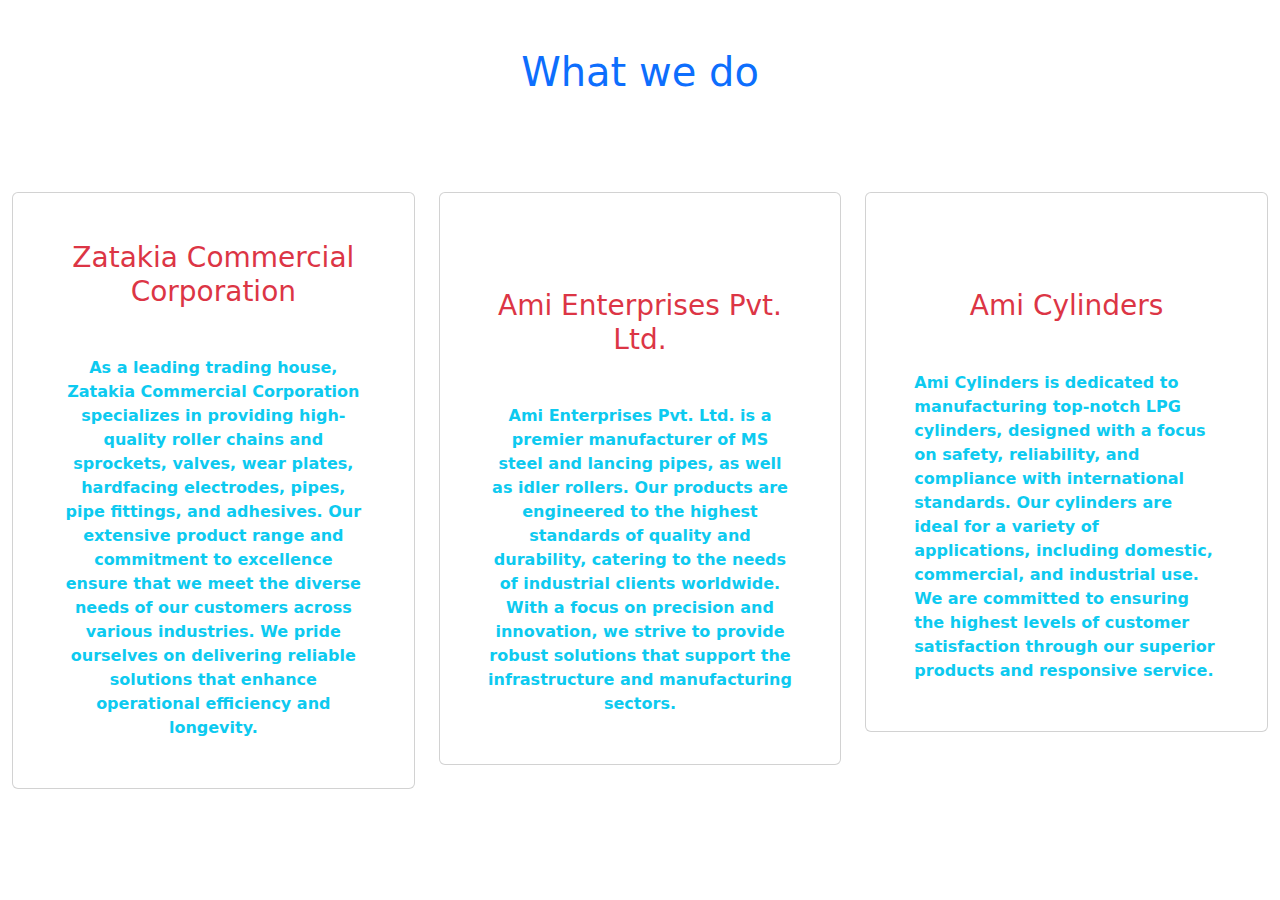
<file: pages/Services/Services.html>
<!DOCTYPE html>
<html lang="en">
<head>
    <meta charset="UTF-8">
    <meta name="viewport" content="width=device-width, initial-scale=1.0">
    <title>Document</title>
    <link href="https://cdn.jsdelivr.net/npm/bootstrap@5.3.3/dist/css/bootstrap.min.css" rel="stylesheet" integrity="sha384-QWTKZyjpPEjISv5WaRU9OFeRpok6YctnYmDr5pNlyT2bRjXh0JMhjY6hW+ALEwIH" crossorigin="anonymous">

</head>
<body>
    <!-- Services Section Starts here -->
    <section id="what-we-do">
		<div class="container-fluid">
			<h2 class="section-title mb-2 h1 text-center mt-5 text-primary ">What we do</h2>
			
			<div class="row mt-5">
				<div class="col-xs-12 col-sm-6 col-md-4 col-lg-4 col-xl-4 mt-5">
					<div class="card">
						<div class="card-block block-1 p-5">
							<h3 class="card-title text-center text-danger">Zatakia Commercial Corporation</h3>
							<p class="card-text text-center mt-5 text-info fw-bold">As a leading trading house, Zatakia Commercial Corporation specializes in providing high-quality roller chains and sprockets, valves, wear plates, hardfacing electrodes, pipes, pipe fittings, and adhesives. Our extensive product range and commitment to excellence ensure that we meet the diverse needs of our customers across various industries. We pride ourselves on delivering reliable solutions that enhance operational efficiency and longevity.</p>
						</div>
					</div>
				</div>
				<div class="col-xs-12 col-sm-6 col-md-4 col-lg-4 col-xl-4 mt-5">
					<div class="card">
						<div class="card-block block-2 p-5 ">
							<h3 class="card-title text-center text-danger mt-5 ">Ami Enterprises Pvt. Ltd.</h3>
							<p class="card-text text-center text-info  fw-bold mt-5 ">Ami Enterprises Pvt. Ltd. is a premier manufacturer of MS steel and lancing pipes, as well as idler rollers. Our products are engineered to the highest standards of quality and durability, catering to the needs of industrial clients worldwide. With a focus on precision and innovation, we strive to provide robust solutions that support the infrastructure and manufacturing sectors.</p>
							
						</div>
					</div>
				</div>
				<div class="col-xs-12 col-sm-6 col-md-4 col-lg-4 col-xl-4 mt-5">
					<div class="card">
						<div class="card-block block-3 p-5 ">
							<h3 class="card-title text-center mt-5 text-danger ">Ami Cylinders</h3>
							<p class="card-text mt-5 text-info fw-bold ">Ami Cylinders is dedicated to manufacturing top-notch LPG cylinders, designed with a focus on safety, reliability, and compliance with international standards. Our cylinders are ideal for a variety of applications, including domestic, commercial, and industrial use. We are committed to ensuring the highest levels of customer satisfaction through our superior products and responsive service.</p>
							
						</div>
					</div>
				</div>
			</div>



			
		</div>	
	</section>
    <!-- Services Section ends here -->
    <script src="https://cdn.jsdelivr.net/npm/bootstrap@5.3.3/dist/js/bootstrap.bundle.min.js" integrity="sha384-YvpcrYf0tY3lHB60NNkmXc5s9fDVZLESaAA55NDzOxhy9GkcIdslK1eN7N6jIeHz" crossorigin="anonymous"></script>

</body>
</html>
</file>
